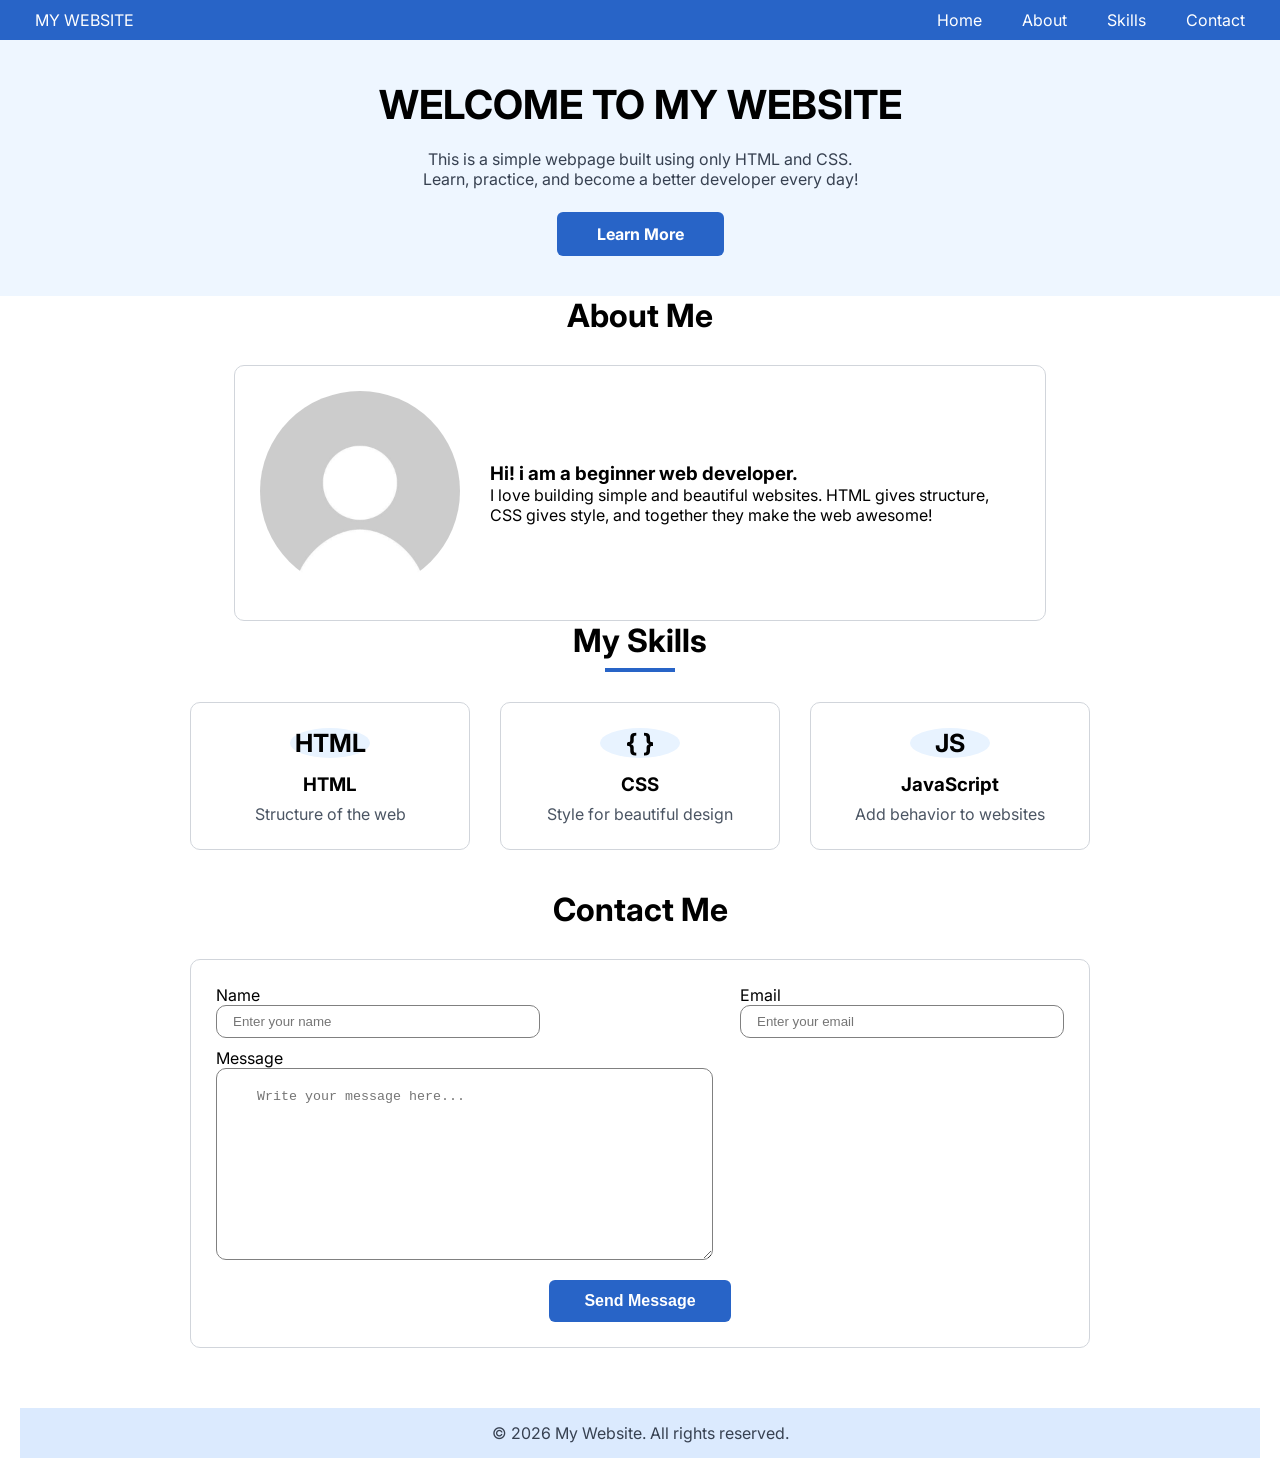
<file: index.html>
<!doctype html>
<html lang="en">
  <head>
    <meta charset="UTF-8" />
    <meta name="viewport" content="width=device-width, initial-scale=1.0" />
    <title>MY WEBSITE</title>
    <meta
      name="description"
      content="This is a simple webpage built using only HTML and CSS."
    />
    <link rel="stylesheet" href="index.css" />
    <link rel="preconnect" href="https://fonts.googleapis.com" />
    <link rel="preconnect" href="https://fonts.gstatic.com" crossorigin />
    <link
      href="https://fonts.googleapis.com/css2?family=Inter:ital,opsz,wght@0,14..32,100..900;1,14..32,100..900&display=swap"
      rel="stylesheet"
    />
  </head>
  <body>
    <header>
      <nav>
        <span>MY WEBSITE</span>
        <ul>
          <li><a href="home">Home</a></li>
          <li><a href="about">About</a></li>
          <li><a href="skills">Skills</a></li>
          <li><a href="contact">Contact</a></li>
        </ul>
      </nav>
    </header>

    <main>
      <section id="home" class="hero">
        <h1>WELCOME TO MY WEBSITE</h1>

        <p>
          This is a simple webpage built using only HTML and CSS. <br />
          Learn, practice, and become a better developer every day!
        </p>

        <a href="about" class="learn-more">Learn More</a>
      </section>

      <section id="about">
        <h2>About Me</h2>

        <div class="about-box">
          <div class="profile-image">
            <img src="/Images/non face.png" alt="Profile Picture" />
          </div>
          <div class="about-text">
            <h3>Hi! i am a beginner web developer.</h3>

            <p>
              I love building simple and beautiful websites. HTML gives
              structure, CSS gives style, and together they make the web
              awesome!
            </p>
          </div>
        </div>
      </section>

      <section id="skills">
        <h2>My Skills</h2>
        <div class="skills-container">
          <article class="skill-card">
            <div class="skill-icon">HTML</div>
            <h3>HTML</h3>
            <p>Structure of the web</p>
          </article>

          <article class="skill-card">
            <div class="skill-icon">{ }</div>
            <h3>CSS</h3>
            <p>Style for beautiful design</p>
          </article>

          <article class="skill-card">
            <div class="skill-icon">JS</div>
            <h3>JavaScript</h3>
            <p>Add behavior to websites</p>
          </article>
        </div>
      </section>

      <section id="contact">
        <h2>Contact Me</h2>
        <form>
          <div class="form-row">
            <div class="form-group">
              <label for="name">Name</label>
              <input
                type="text"
                id="name"
                name="name"
                placeholder="Enter your name"
              />
            </div>
            <div class="form-group">
              <label for="email">Email</label>
              <input
                type="text"
                id="email"
                name="email"
                placeholder="Enter your email"
              />
            </div>
          </div>

          <div class="form-group">
            <label for="message">Message</label>
            <textarea
              name="message"
              id="message"
              rows="10"
              cols="50"
              placeholder="Write your message here..."
            ></textarea>
          </div>

          <button type="submit">Send Message</button>
        </form>
      </section>
    </main>

    <footer>
      <p>&copy; 2026 My Website. All rights reserved.</p>
    </footer>
  </body>
</html>
</file>
<file: index.css>
/* .container {
  display: flex;
  background-color: rgb(20, 116, 145);
}

.noodles {
  background-color: rgb(155, 96, 7);
  width: 100px;
  height: 70px;
}

.rice {
  background-color: brown;
  width: 100px;
  height: 70px;
}

.beans {
  background-color: aquamarine;
  width: 100px;
  height: 70px;
} */

* {
  margin: 0;
}

body {
  background-color: #fff;
  font-family: "Inter", sans-serif;
  font-style: normal;
}

img {
  width: 200px;
  height: 200px;
  border-radius: 50%;
}

nav {
  background-color: #2864c7;
  width: auto;
  color: #fff;
  display: flex;
  justify-content: space-between;
  align-items: center;
  padding: 10px 35px;
}

ul {
  gap: 40px;
  display: flex;
  list-style: none;
}

a {
  text-decoration: none;
  color: white;
}

.hero {
  background-color: #eef6ff;
  text-align: center;
  padding: 40px 20px;
}

.hero > h1 {
  font-size: 40px;
  margin-bottom: 20px;
}

.hero > p {
  margin-bottom: 8px;
  color: #374151;
}

.learn-more {
  display: inline-block;
  padding: 12px 40px;
  background-color: #2864c7;
  color: white;
  text-decoration: none;
  border-radius: 6px;
  font-weight: bold;
  margin-top: 15px;
}

#about > h2 {
  text-align: center;
  font-size: 32px;
  margin-bottom: 30px;
}

#about > h2 ::after {
  content: "";
  display: block;
  width: 70px;
  height: 4px;
  background-color: #2864c7;
  margin: 8px auto 0;
}

.about-box {
  max-width: 760px;
  margin: 0 auto;
  padding: 25px;

  border: 1px solid #d1d5db;
  border-radius: 10px;

  display: flex;
  align-items: center;
  gap: 30px;
}

#skills > h2 {
  text-align: center;
  font-size: 32px;
  margin-bottom: 30px;
}

#skills > h2::after {
  content: "";
  display: block;
  width: 70px;
  height: 4px;
  background-color: #2864c7;
  margin: 8px auto 0;
}

.skills-container {
  flex-direction: row;
  display: flex;
  gap: 30px;
  justify-content: center;
  align-items: stretch;

  max-width: 900px;
  margin: 0 auto;
}

.skill-card {
  flex: 1;
  padding: 25px 15px;
  border: 1px solid #d1d5db;
  border-radius: 10px;
  text-align: center;
}

.skill-icon {
  width: 80px;
  height: 80;
  margin: 0 auto 15px;
  background-color: #e8f3ff;
  border-radius: 50%;
  display: flex;
  align-items: center;
  justify-content: center;
  font-size: 25px;
  font-weight: bold;
}

.skill-card h3 {
  margin-bottom: 8px;
}

.skill-card p {
  color: #4b5563;
}

#contact > h2 {
  text-align: center;
  font-size: 32px;
  margin-bottom: 30px;
}

#contact > h2 ::after {
  content: "";
  display: block;
  width: 70px;
  height: 4px;
  background-color: #2864c7;
  margin: 8px auto 0;
}

#contact {
  max-width: 900px;
  margin: 0 auto;
  padding: 40px 20px;
}

button {
  display: block;
  margin: 20px auto 0;
  padding: 12px 35px;
  background-color: #2864c7;
  color: white;
  border: none;
  border-radius: 6px;
  font-size: 16px;
  font-weight: bold;
  cursor: pointer;
}

input {
  padding: 8px 16px;
  border-radius: 10px;
  border: grey 1px solid;
  align-items: center;
  justify-content: center;
  display: flex;
  width: 290px;
}

textarea {
  padding: 20px 40px;
  border-radius: 10px;
  border: 1px solid grey;
  align-items: center;
  justify-content: center;
  display: flex;
  /* width: 770px; */
}

footer {
  background-color: #dbeafe;
  text-align: center;
  padding: 15px;
  margin: 20px;
}

footer > p {
  color: #374151;
}

form {
  border: 1px solid #d1d5db;
  border-radius: 10px;
  padding: 25px;
}

.contact-form {
  width: 500px;
}

.form-row {
  display: flex;
  gap: 200px;
}

.form-group {
  margin-bottom: 10px;
}

/* mobile screen */

@media (max-width: 600px) {
  img {
    height: 200px;
    width: 200px;
  }

  .skills-container {
    display: block;
    gap: 20px 35px;
    justify-content: center;
    align-items: stretch;

    max-width: 900px;
    margin: 0 auto;
  }

  .form-row {
    flex-direction: column;
    gap: 5px;
  }

  .form-group {
    width: 100%;
  }

  .form-group > input {
    width: 100%;
    box-sizing: border-box;
    display: block;
  }

  textarea {
    padding: 20px 40px;
    border-radius: 10px;
    border: 1px solid grey;
    width: 310px;
  }

  ul {
    gap: 10px;
    display: flex;
    list-style: none;
    width: 200px;
  }

  /* textarea {
    padding: 20px 40px;
    border-radius: 10px;
    border: 1px solid grey;
    align-items: center;
    justify-content: center;
    display: flex;
    width: 50px;
  } */
}

@media (max-width: 768px) {
  .form-group > input {
    width: 100%;
    box-sizing: border-box;
    display: block;
  }
}
</file>
